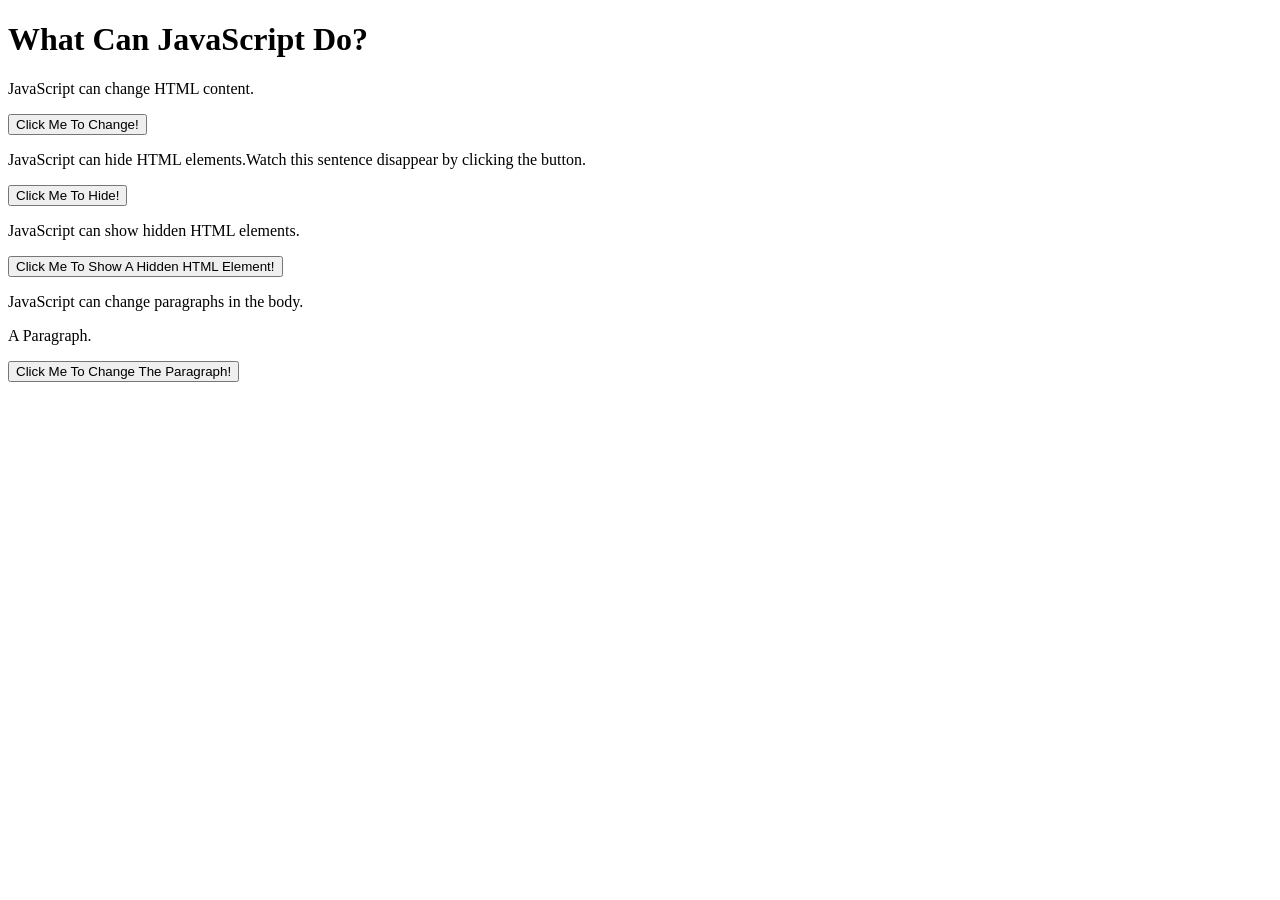
<file: index.html>
<!DOCTYPE html>
<html>

<head>
  <meta charset="utf-8">
  <title>JS Demo</title>
</head>

<body>
  <h1>What Can JavaScript Do?</h1>
  
  <p id="demo">JavaScript can change HTML content.</p>
  <button type="button" onclick='document.getElementById("demo").innerHTML = "Hello JavaScript!"'>Click Me To Change!</button>
  <!--changes html content onclick-->

  <p id="demo2">JavaScript can hide HTML elements.Watch this sentence disappear by clicking the button.</p>
  <button type="button" onclick="document.getElementById('demo2').style.display='none'">Click Me To Hide!</button>
  <!--hides html content onclick-->

  <p>JavaScript can show hidden HTML elements.</p>
  <p id="demo3" style="display:none">Hello Again JavaScript!</p>
  <button type="button" onclick="document.getElementById('demo3').style.display='block'">Click Me To Show A Hidden HTML Element!</button>
  <!--displays hidden html content onclick-->

  <p>JavaScript can change paragraphs in the body.</p>
  <p id="demo4">A Paragraph.</p>
  <button type="button" onclick="myFunction()">Click Me To Change The Paragraph!</button>
  <!--changes paragraph onclick-->
  
  <script>
  function myFunction() {
  document.getElementById("demo4").innerHTML = "Paragraph changed.";
  }
  </script>
</body>
</html>
</file>
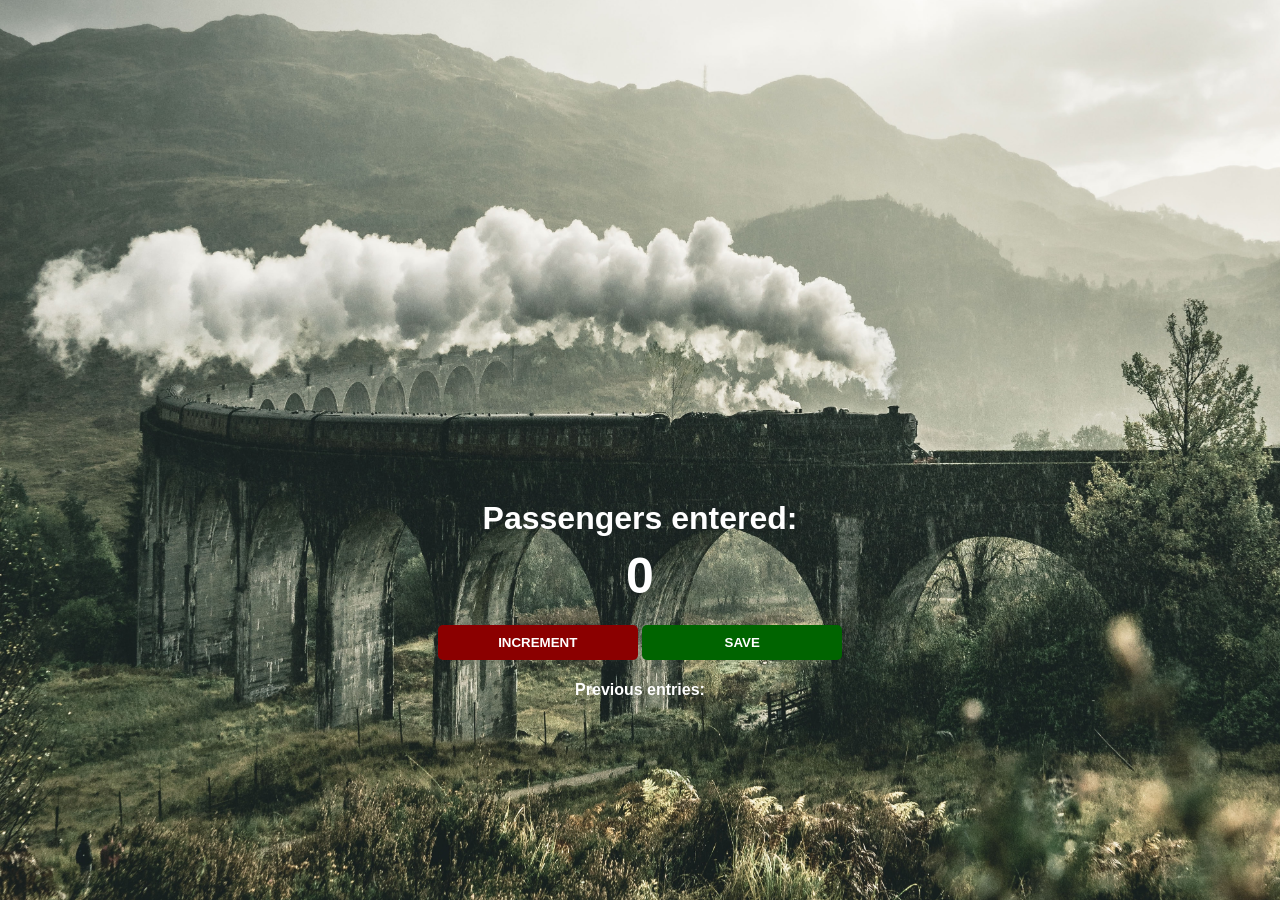
<file: passenger-counter/index.html>
<!DOCTYPE html>
<html lang="en">

<head>
    <meta charset="UTF-8">
    <meta name="viewport" content="width=device-width, initial-scale=1.0">
    <meta http-equiv="X-UA-Compatible" content="ie=edge">
    <title>Passenger Counter</title>
    <link rel="stylesheet" href="index.css">
</head>

<body>
    <h1>Passengers entered:</h1>
    <h2 id="count-el">0</h2>
    <button id="increment-btn" onclick="increment()">INCREMENT</button>
    <!-- 2. Create a SAVE button.
            Set the id to "save-btn" and call the save() function when it's clicked -->
    <button id="save-btn" onclick="save()">SAVE</button>
    <p id="save-el">Previous entries: </p>
    <script src="index.js"> </script>
</body>

</html>
</file>
<file: passenger-counter/index.css>
body {
    background-image: url("roland-losslein-DmDYX_ltI48-unsplash.jpg");
    background-size: cover;
    background-repeat: no-repeat;
    background-position: center;
    background-color: #F0FEFE ;
    font-family: -apple-system, BlinkMacSystemFont, 'Segoe UI', Roboto, Oxygen, Ubuntu, Cantarell, 'Open Sans', 'Helvetica Neue', sans-serif;
    color: white;
    font-weight: bold;
    text-align: center;   
}

h1 {
    margin-top: 500px;
    margin-bottom: 10px;
}

h2 {
    font-size: 50px;
    margin-top: 0;
    margin-bottom: 20px;
}

button {
    border: none;
    padding-top: 10px;
    padding-bottom: 10px;
    color: white;
    font-weight: bold;
    width: 200px;
    margin-bottom: 5px;
    border-radius: 5px;
}

#increment-btn {
    background: darkred;
}

#save-btn {
    background: darkgreen;
}


#total-btn { 
    background: darkblue;
}
</file>
